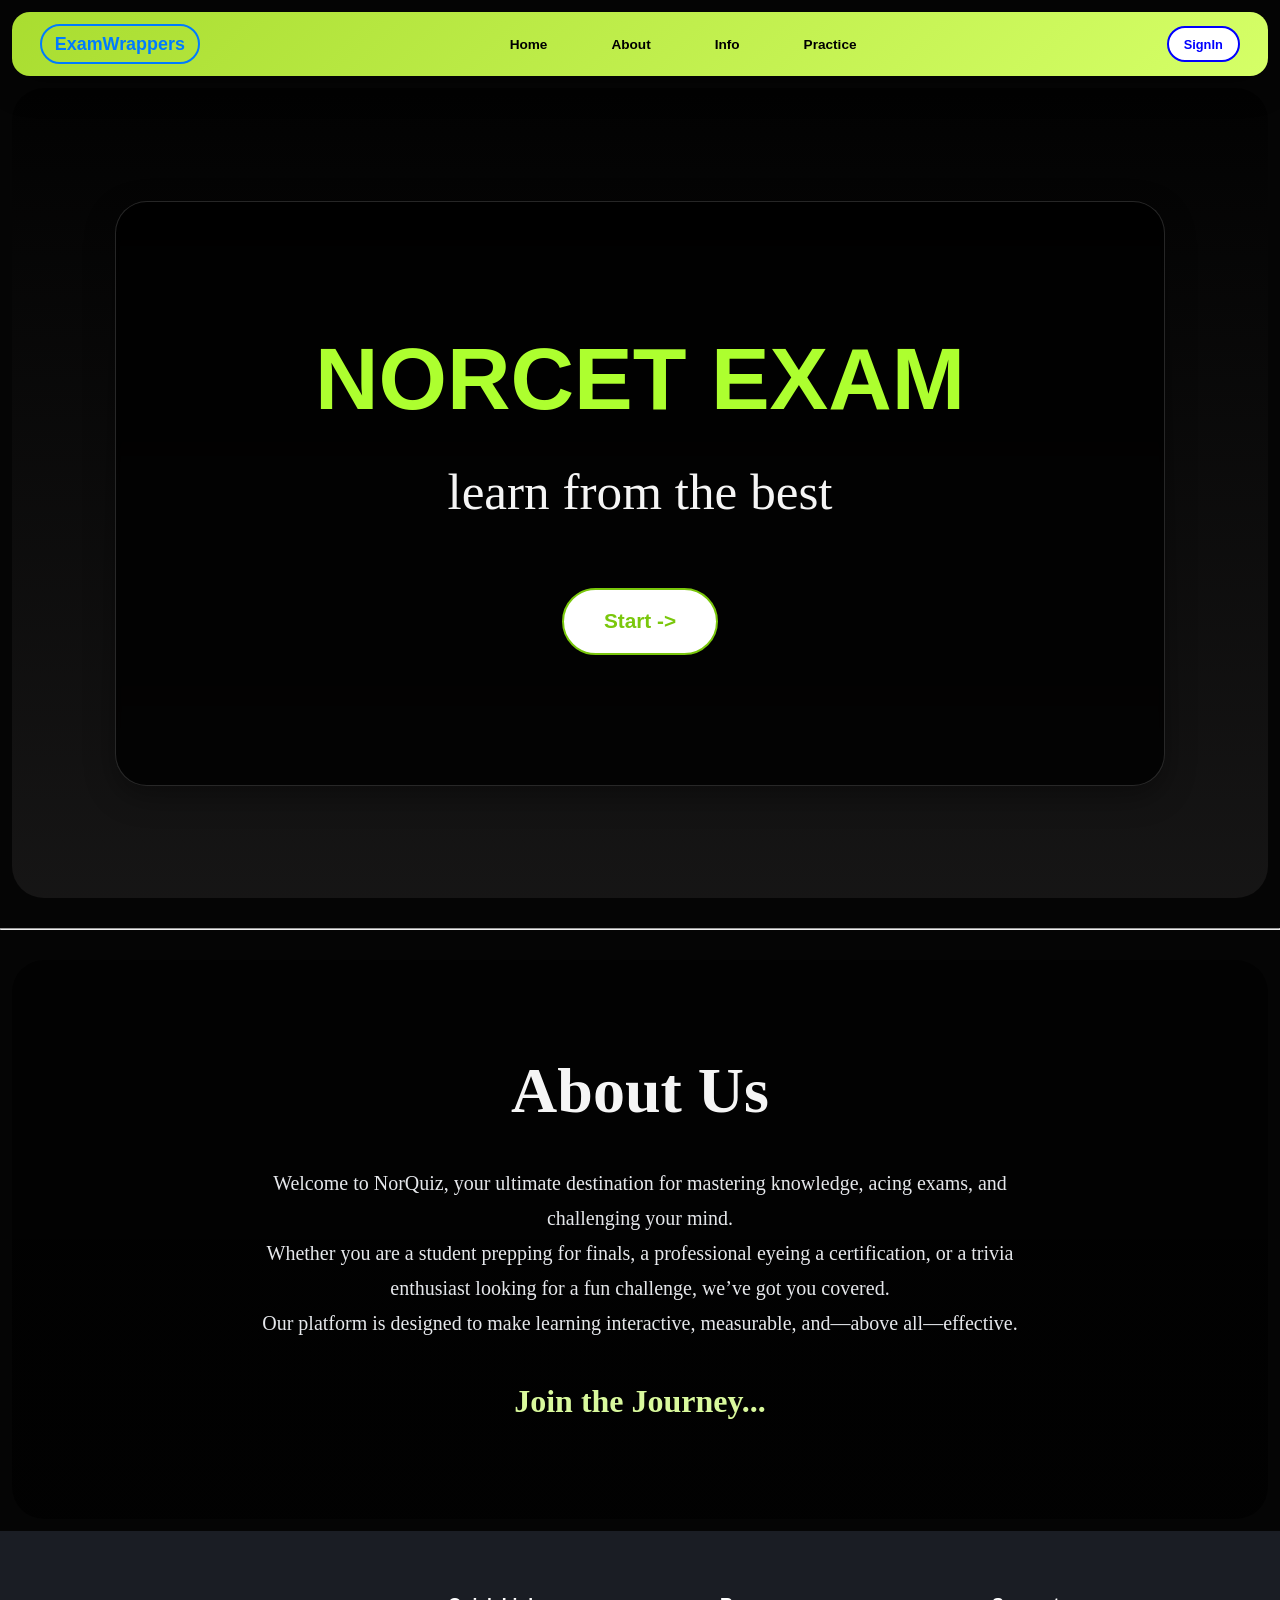
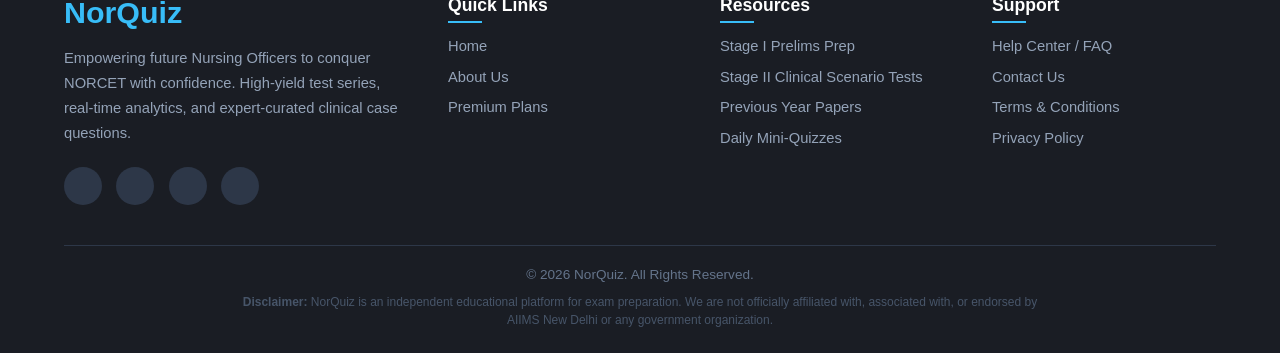
<file: index.html>
<!DOCTYPE html>
<html lang="en">
<head>
    <meta charset="UTF-8">
    <meta name="viewport" content="width=device-width, initial-scale=1.0">
    <title>NorQuiz</title>
    <link rel="stylesheet" href="style.css">
</head>
<body>
    <!-- NavBar -->
     <header>
        <nav class="header-navigation">
            <div id="heading">
                <h3>ExamWrappers</h3>
            </div>
            <div class="navlinks">
                <a href="#front">Home</a>
                <a href="#about">About</a>
                <a href="#info">Info</a>
                <a href="index2.html">Practice</a>
            </div>
            <div id="sign"><h6>SignIn</h6></div>
            <div id="hamburger">
                <a href="#">☰</a>
            </div>
        </nav>
     </header>

     <!-- hero section -->
    <section id = "front" class="front-page">
        <div class="background">
            <div class="content">
                <h3>NORCET EXAM</h3>
                <p>learn from the best</p>
            </div>
            <div class="start">
                <a href="index2.html">Start -></a>
            </div>
        </div>
    </section>
    <br>
    <hr>
    <br>
    <!-- About Us -->
    <section id="about" class="aboutus">
        <div class="content1">
            <h2> About Us</h2>
            <p>
                Welcome to NorQuiz, your ultimate destination for mastering knowledge, acing exams, and challenging your mind.<br> Whether you are a student prepping for finals, a professional eyeing a certification, or a trivia enthusiast looking for a fun challenge, we’ve got you covered.<br>
                Our platform is designed to make learning interactive, measurable, and—above all—effective.
            </p>
            <h3>Join the Journey...</h3>
        </div>
    </section>

    <!-- Info -->
     <!-- <section id="info" class="norcet-info">
        <div class="content2">
            <div class="entry"></div>
            <div id="overview"></div>
            <div id="eligibility"></div>
            <div id="reservation"></div>
            <div id="pattern"></div>
            <div id="syllabus"></div>
            <div id="general"></div>
        </div>
     </section> -->

     <!-- footer -->
    <footer class="footer-section">
        <div class="footer-container">
            <!-- Column 1: Brand & Intro -->
            <div class="footer-col brand-col">
                <h2>NorQuiz</h2>
                <p>Empowering future Nursing Officers to conquer NORCET with confidence. High-yield test series, real-time analytics, and expert-curated clinical case questions.</p>
                <div class="social-links">
                    <a href="#" aria-label="Telegram"><i class="fab fa-telegram"></i></a>
                    <a href="#" aria-label="YouTube"><i class="fab fa-youtube"></i></a>
                    <a href="#" aria-label="Instagram"><i class="fab fa-instagram"></i></a>
                    <a href="#" aria-label="Facebook"><i class="fab fa-facebook"></i></a>
                </div>
            </div>

            <div class="footer-col">
                <h3>Quick Links</h3>
                <ul>
                    <li><a href="#top">Home</a></li>
                    <li><a href="#aboutus">About Us</a></li>
                    <li><a href="#">Premium Plans</a></li>
                </ul>
            </div>

            <div class="footer-col">
                <h3>Resources</h3>
                <ul>
                    <li><a href="#">Stage I Prelims Prep</a></li>
                    <li><a href="#">Stage II Clinical Scenario Tests</a></li>
                    <li><a href="#">Previous Year Papers</a></li>
                    <li><a href="#">Daily Mini-Quizzes</a></li>
                </ul>
            </div>

            <div class="footer-col">
                <h3>Support</h3>
                <ul>
                    <li><a href="#">Help Center / FAQ</a></li>
                    <li><a href="#">Contact Us</a></li>
                    <li><a href="#">Terms & Conditions</a></li>
                    <li><a href="#">Privacy Policy</a></li>
                </ul>
            </div>
        </div>

        <hr class="footer-divider">
        <div class="footer-bottom">
            <p class="copyright">&copy; 2026 NorQuiz. All Rights Reserved.</p>
            <p class="disclaimer"><strong>Disclaimer:</strong> NorQuiz is an independent educational platform for exam preparation. We are not officially affiliated with, associated with, or endorsed by AIIMS New Delhi or any government organization.</p>
        </div>
    </footer>
    <script src="script.js"></script>
</body>
</html>
</file>
<file: style.css>
/* =========================
   GLOBAL RESET + VARIABLES
========================= */

:root {
    --primary: #38bdf8;
    --secondary: #a9dd30;
    --green: #7ac70c;
    --dark: #050505;
    --dark-card: rgba(0, 0, 0, 0.82);
    --footer-bg: #1a1d24;
    --text-light: #f8fafc;
    --text-muted: #94a3b8;
    --border-light: rgba(255, 255, 255, 0.15);

    --radius-sm: 10px;
    --radius-md: 18px;
    --radius-lg: 32px;

    --shadow-soft: 0 10px 30px rgba(0, 0, 0, 0.35);
}

*,
*::before,
*::after {
    margin: 0;
    padding: 0;
    box-sizing: border-box;
}

html {
    width: 100%;
    scroll-behavior: smooth;
}

body {
    min-height: 100vh;
    width: 100%;
    background-color: var(--dark);
    color: var(--text-light);
    font-family: 'Lucida Sans', 'Lucida Sans Regular', 'Lucida Grande',
        'Lucida Sans Unicode', Geneva, Verdana, sans-serif;
    overflow-x: hidden;
}

a {
    color: inherit;
}

/* =========================
   HEADER / NAVBAR
========================= */

header {
    position: sticky;
    top: 12px;
    z-index: 1000;

    min-height: 64px;
    margin: 12px;
    padding: 0 1rem;

    background: linear-gradient(135deg, #a9dd30, #d5ff67);
    border-radius: var(--radius-md);
    box-shadow: var(--shadow-soft);
}

.header-navigation {
    max-width: 1200px;
    min-height: 64px;
    margin: 0 auto;

    display: flex;
    align-items: center;
    justify-content: space-between;
    gap: 1rem;
}

#heading h3 {
    font-size: clamp(0.95rem, 1.4vw, 1.25rem);
    font-weight: 900;
    color: rgb(0, 123, 255);

    padding: 0.45rem 0.8rem;
    border: 2px solid currentColor;
    border-radius: 999px;

    cursor: pointer;
    transition: 0.25s ease;
}

#heading h3:hover {
    color: white;
    background-color: rgb(0, 123, 255);
}

.navlinks {
    display: flex;
    align-items: center;
    justify-content: center;
    gap: clamp(1.2rem, 5vw, 5rem);
}

.navlinks a {
    position: relative;

    font-size: clamp(0.85rem, 1vw, 1rem);
    color: black;
    font-weight: 900;
    text-decoration: none;

    transition: color 0.25s ease;
}

.navlinks a::after {
    content: "";
    position: absolute;
    left: 0;
    bottom: -6px;

    width: 100%;
    height: 2px;

    background-color: blue;
    transform: scaleX(0);
    transform-origin: left;
    transition: transform 0.25s ease;
}

.navlinks a:hover {
    color: blue;
}

.navlinks a:hover::after {
    transform: scaleX(1);
}

#sign h6 {
    padding: 0.55rem 0.95rem;

    font-size: clamp(0.75rem, 1vw, 0.95rem);
    font-weight: 900;

    background-color: white;
    border: 2px solid blue;
    color: blue;
    border-radius: 999px;

    cursor: pointer;
    transition: 0.25s ease;
}

#sign h6:hover {
    color: white;
    background-color: blue;
}

#hamburger {
    display: none;
}

#hamburger a {
    font-size: clamp(1.6rem, 6vw, 2rem);
    font-weight: 900;
    color: black;
    text-decoration: none;
}

/* Navbar mobile */
@media (max-width: 750px) {
    header {
        top: 8px;
        margin: 8px;
        min-height: 56px;
        padding: 0 0.8rem;
    }

    .header-navigation {
        min-height: 56px;
    }

    .navlinks,
    #sign {
        display: none;
    }

    #hamburger {
        display: block;
    }
}

/* =========================
   HERO SECTION
========================= */

.front-page {
    min-height: calc(100svh - 90px);
    margin: 12px;
    padding: clamp(2rem, 5vw, 5rem) 1rem;

    background-image:
        linear-gradient(rgba(0, 0, 0, 0.62), rgba(30, 29, 29, 0.68)),
        url("https://blogger.googleusercontent.com/img/b/R29vZ2xl/AVvXsEiFRlEO5NNoFDSVwjAf162XFp88l0fkoU_ztkSqEFfsFHrnTR5hZbrDJQebxiXo8d71DWlx6gFtyIpsXOI3_FbuI0NHz_LrEzHCpSAKEL8712Fu4BkxYdKQWA-KJnCn5HpbqXg_s6sf24lmwJjV2xGLepAZwnssLlc2zil1IIEuX_rGbDh2oKKmm0h6/w1200-h630-p-k-no-nu/aiims-norcet.jpg");

    background-size: cover;
    background-position: center;
    background-repeat: no-repeat;

    border-radius: var(--radius-lg);

    display: flex;
    align-items: center;
    justify-content: center;
}

.background {
    width: min(92%, 1050px);
    min-height: 65vh;
    padding: clamp(2rem, 6vw, 5rem);

    background-color: var(--dark-card);
    border: 1px solid var(--border-light);
    border-radius: var(--radius-lg);
    box-shadow: var(--shadow-soft);
    -webkit-backdrop-filter: blur(3px);
    backdrop-filter: blur(3px);

    display: flex;
    flex-direction: column;
    align-items: center;
    justify-content: center;
    gap: clamp(2rem, 5vw, 4rem);

    text-align: center;
}

.content {
    width: 100%;
    max-width: 900px;

    display: flex;
    flex-direction: column;
    align-items: center;
    gap: clamp(1rem, 3vw, 2rem);
}

.content h3 {
    font-family: Verdana, Geneva, Tahoma, sans-serif;
    color: greenyellow;
    font-size: clamp(2rem, 7vw, 5.5rem);
    line-height: 1.1;
}

.content p {
    font-family: cursive;
    font-size: clamp(1.2rem, 4vw, 3.5rem);
    line-height: 1.25;
    color: whitesmoke;
}

.start {
    display: flex;
    align-items: center;
    justify-content: center;
}

.start a {
    border: 2px solid var(--green);
    color: var(--green);
    background-color: white;

    border-radius: 999px;
    font-size: clamp(0.95rem, 2vw, 1.3rem);
    font-weight: 900;
    text-decoration: none;

    padding: clamp(0.8rem, 2vw, 1.2rem) clamp(1.5rem, 4vw, 2.5rem);

    transition: 0.25s ease;
}

.start a:hover {
    border-color: white;
    color: white;
    background-color: var(--green);
    transform: translateY(-3px);
}

/* Hero mobile */
@media (max-width: 600px) {
    .front-page {
        min-height: calc(100svh - 75px);
        margin: 8px;
        border-radius: 22px;
        padding: 2rem 0.8rem;
    }

    .background {
        width: 100%;
        min-height: 60vh;
        padding: 2rem 1rem;
        border-radius: 24px;
    }

    .content h3 {
        font-size: clamp(2rem, 12vw, 3.5rem);
    }

    .content p {
        font-size: clamp(1.2rem, 7vw, 2rem);
    }
}

/* =========================
   ABOUT US SECTION
========================= */

.aboutus {
    position: relative;
    min-height: 60vh;
    margin: 12px;
    padding: clamp(3rem, 8vw, 6rem) 1.5rem;

    background-image: url("https://th.bing.com/th/id/OIP.DLat4GU4vCZSOz3ctRM-uQHaEK?w=278&h=180&c=7&r=0&o=7&dpr=1.3&pid=1.7&rm=3");
    background-position: center;
    background-size: cover;
    background-repeat: no-repeat;

    border-radius: var(--radius-lg);
    color: whitesmoke;
    overflow: hidden;

    display: flex;
    align-items: center;
    justify-content: center;
}

.aboutus::before {
    content: "";
    position: absolute;
    inset: 0;
    background: linear-gradient(
        rgba(0, 0, 0, 0.68),
        rgba(0, 0, 0, 0.72)
    );
    z-index: 0;
}

.content1 {
    position: relative;
    z-index: 1;

    width: min(100%, 900px);
    padding: 0 clamp(1rem, 5vw, 3rem);

    display: flex;
    flex-direction: column;
    align-items: center;
    justify-content: center;
    gap: clamp(1rem, 4vw, 2.5rem);

    text-align: center;
}

.content1 h2,
.content1 h3,
.content1 p {
    font-family: Georgia, 'Times New Roman', Times, serif;
}

.content1 h2 {
    font-size: clamp(2rem, 5vw, 4.5rem);
    line-height: 1.1;
}

.content1 h3 {
    font-size: clamp(1.1rem, 3vw, 2rem);
    line-height: 1.3;
    color: #d9f99d;
}

.content1 p {
    font-size: clamp(0.95rem, 2.2vw, 1.25rem);
    line-height: 1.75;
    max-width: 760px;
    color: #e5e7eb;
}

@media (max-width: 768px) {
    .aboutus {
        min-height: auto;
        margin: 8px;
        padding: 4rem 1rem;
        border-radius: 24px;
    }

    .content1 {
        padding: 0;
        gap: 1.5rem;
    }
}

/* =========================
   FOOTER
========================= */

.footer-section {
    background-color: var(--footer-bg);
    color: #e2e8f0;
    padding: clamp(3rem, 7vw, 4rem) 5% 1.5rem;
    margin-top: 12px;
}

.footer-container {
    max-width: 1200px;
    margin: 0 auto;

    display: grid;
    grid-template-columns: 1.5fr repeat(3, 1fr);
    gap: clamp(2rem, 5vw, 3rem);
}

.footer-col h2 {
    color: var(--primary);
    font-size: clamp(1.5rem, 3vw, 1.9rem);
    margin-bottom: 1rem;
}

.footer-col h3 {
    color: white;
    font-size: 1.1rem;
    margin-bottom: 1.3rem;
    position: relative;
}

.footer-col h3::after {
    content: "";
    position: absolute;
    left: 0;
    bottom: -7px;

    width: 34px;
    height: 2px;

    background-color: var(--primary);
}

.footer-col p {
    font-size: 0.92rem;
    line-height: 1.7;
    color: var(--text-muted);
}

.footer-col ul {
    list-style: none;
}

.footer-col ul li {
    margin-bottom: 0.8rem;
}

.footer-col ul li a {
    color: var(--text-muted);
    text-decoration: none;
    font-size: 0.92rem;

    transition: color 0.25s ease, padding-left 0.25s ease;
}

.footer-col ul li a:hover {
    color: var(--primary);
    padding-left: 5px;
}

.social-links {
    margin-top: 1.3rem;

    display: flex;
    align-items: center;
    gap: 0.9rem;
}

.social-links a {
    width: 38px;
    height: 38px;

    display: flex;
    align-items: center;
    justify-content: center;

    color: white;
    background-color: #2d3748;
    border-radius: 50%;
    text-decoration: none;

    transition: 0.25s ease;
}

.social-links a:hover {
    background-color: var(--primary);
    transform: translateY(-4px);
}

.footer-divider {
    max-width: 1200px;
    margin: 2.5rem auto 1.3rem;

    border: none;
    height: 1px;
    background-color: #2d3748;
}

.footer-bottom {
    max-width: 1200px;
    margin: 0 auto;

    display: flex;
    flex-direction: column;
    align-items: center;
    gap: 0.7rem;

    text-align: center;
}

.copyright {
    font-size: 0.85rem;
    color: #64748b;
}

.disclaimer {
    max-width: 800px;
    font-size: 0.75rem;
    line-height: 1.5;
    color: #475569;
}

/* Footer responsive */
@media (max-width: 900px) {
    .footer-container {
        grid-template-columns: repeat(2, 1fr);
    }

    .brand-col {
        grid-column: span 2;
    }
}

@media (max-width: 600px) {
    .footer-container {
        grid-template-columns: 1fr;
    }

    .brand-col {
        grid-column: span 1;
    }

    .footer-col h3::after {
        left: 0;
    }

    .social-links {
        flex-wrap: wrap;
    }
}

/* =========================
   ACCESSIBILITY
========================= */

a:focus-visible,
button:focus-visible {
    outline: 3px solid var(--primary);
    outline-offset: 4px;
}

@media (prefers-reduced-motion: reduce) {
    * {
        scroll-behavior: auto !important;
        transition: none !important;
        animation: none !important;
    }
}
</file>
